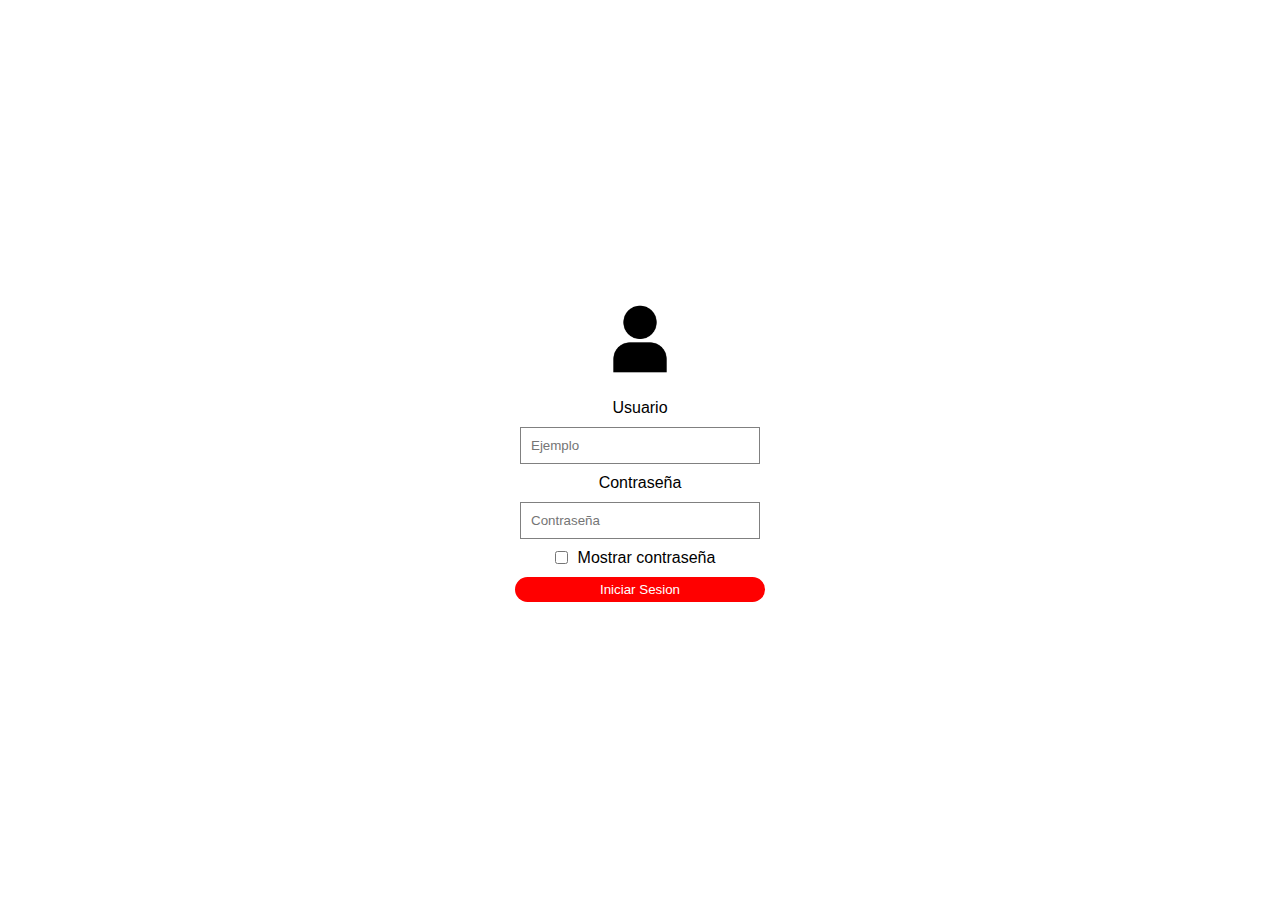
<file: login.html>
<!DOCTYPE html>
<html lang="en">
<head>
    <meta charset="UTF-8">
    <meta name="viewport" content="width=device-width, initial-scale=1.0">
    <link rel="stylesheet" href="css/style.css">
    <title>Login</title>
</head>
<body class="body-login">

    <form>
        <img src="img/USER.png" alt="user-img">
        <label for="username">Usuario</label>
        <input type="text" id="username" placeholder="Ejemplo" required>
        <label for="password">Contraseña</label>
        <input type="password" id="password" placeholder="Contraseña" required>
        <div class="box-visible">
            <input type="checkbox" id="visible">
            <label for="visible">Mostrar contraseña</label>
        </div>
        <button type="submit" id="submit">Iniciar Sesion</button>
    </form>
    <script src="js/login.js"></script>
</body>
</html>
</file>
<file: css/style.css>
.logo {
  width: 100px;
  height: auto;
  border-radius: 100px;
}

.colorBoton {
  background-color: #fa3d3b;
}

.colorHover button:hover {
  background-color: rgb(255, 92, 92);
}

.componentes-acciones {
  display: flex;
  justify-content: space-between;
}

.componentes-acciones-vaciar {
  border: 0;
  background-color: var(--clr-gray);
  padding: 1rem;
  border-radius: 1rem;
  color: var(--clr-main);
  text-transform: uppercase;
  cursor: pointer;
}

.carrito-acciones-total {
  display: flex;
  background-color: var(--clr-gray);
  padding: 1rem;
  color: var(--clr-main);
  text-transform: uppercase;
  border-top-left-radius: 1rem;
  border-bottom-left-radius: 1rem;
  gap: 1rem;
}

:root {
  --clr-main: #4b33a8;
  --clr-main-light: #785ce9;
  --clr-white: #ececec;
  --clr-gray: #e2e2e2;
  --clr-red: #961818;
}

* {
  margin: 0;
  padding: 0;
  box-sizing: border-box;
  font-family: "Rubik", sans-serif;
}

h1,
h2,
h3,
h4,
h5,
h6,
p,
a,
input,
textarea,
ul {
  margin: 0;
  padding: 0;
}

aside {
  padding: 2rem;
  padding-right: 0;
  color: var(--clr-white);
  position: sticky;
  top: 0;
  height: 100vh;
  display: flex;
  flex-direction: column;
  justify-content: space-between;
}

main {
  background-color: var(--clr-white);
  margin: 1rem;
  margin-left: 0;
  border-radius: 2rem;
  padding: 3rem;
}

.titulo-principal {
  color: var(--clr-main);
  margin-bottom: 2rem;
}

.componentes-agregados .card-img-top {
  max-width: 100%;
  height: auto;
}


.body-login {
  width: 100%;
  height: 100vh;
  display: flex;
  justify-content: center;
  align-items: center;
  background-image: url(https://www.xtrafondos.com/descargar.php?id=7869&resolucion=3840x2160);
  background-size: cover;
  background-position: center;
}

form {
  width: 300px;
  height: 370px;
  display: flex;
  justify-content: center;
  align-items: center;
  flex-direction: column;
  box-shadow: 10px 5px 10px 10px rgb(255, 255, 255);
  border-radius: 20px;
}

form img {
  width: 100px;
  height: 100px;
  padding: 10px;
}

form input[type = "text"], input[type = "password"] {
  outline: 0;
  border:  1px solid grey;
  width: 80%;
  padding: 10px;
}

form label {
  font-weight: 500;
  padding: 10px;
}

.box-visible {
  width: 100%;
  height: auto;
  display: flex;
  justify-content: center;
  align-items: center;
}

form button{
  outline: 0;
  border: 0;
  background-color: red;
  border-radius:  20px;
  cursor: pointer;
  width: 250px;
  padding: 5px;
  transition: all .2s ease-in-out;
  text-align: center;
  color: white;
  font-weight: 500;
  margin-bottom: 10px;
}

form button:hover {
  background-color: rgb(255, 92, 92);
}
</file>
